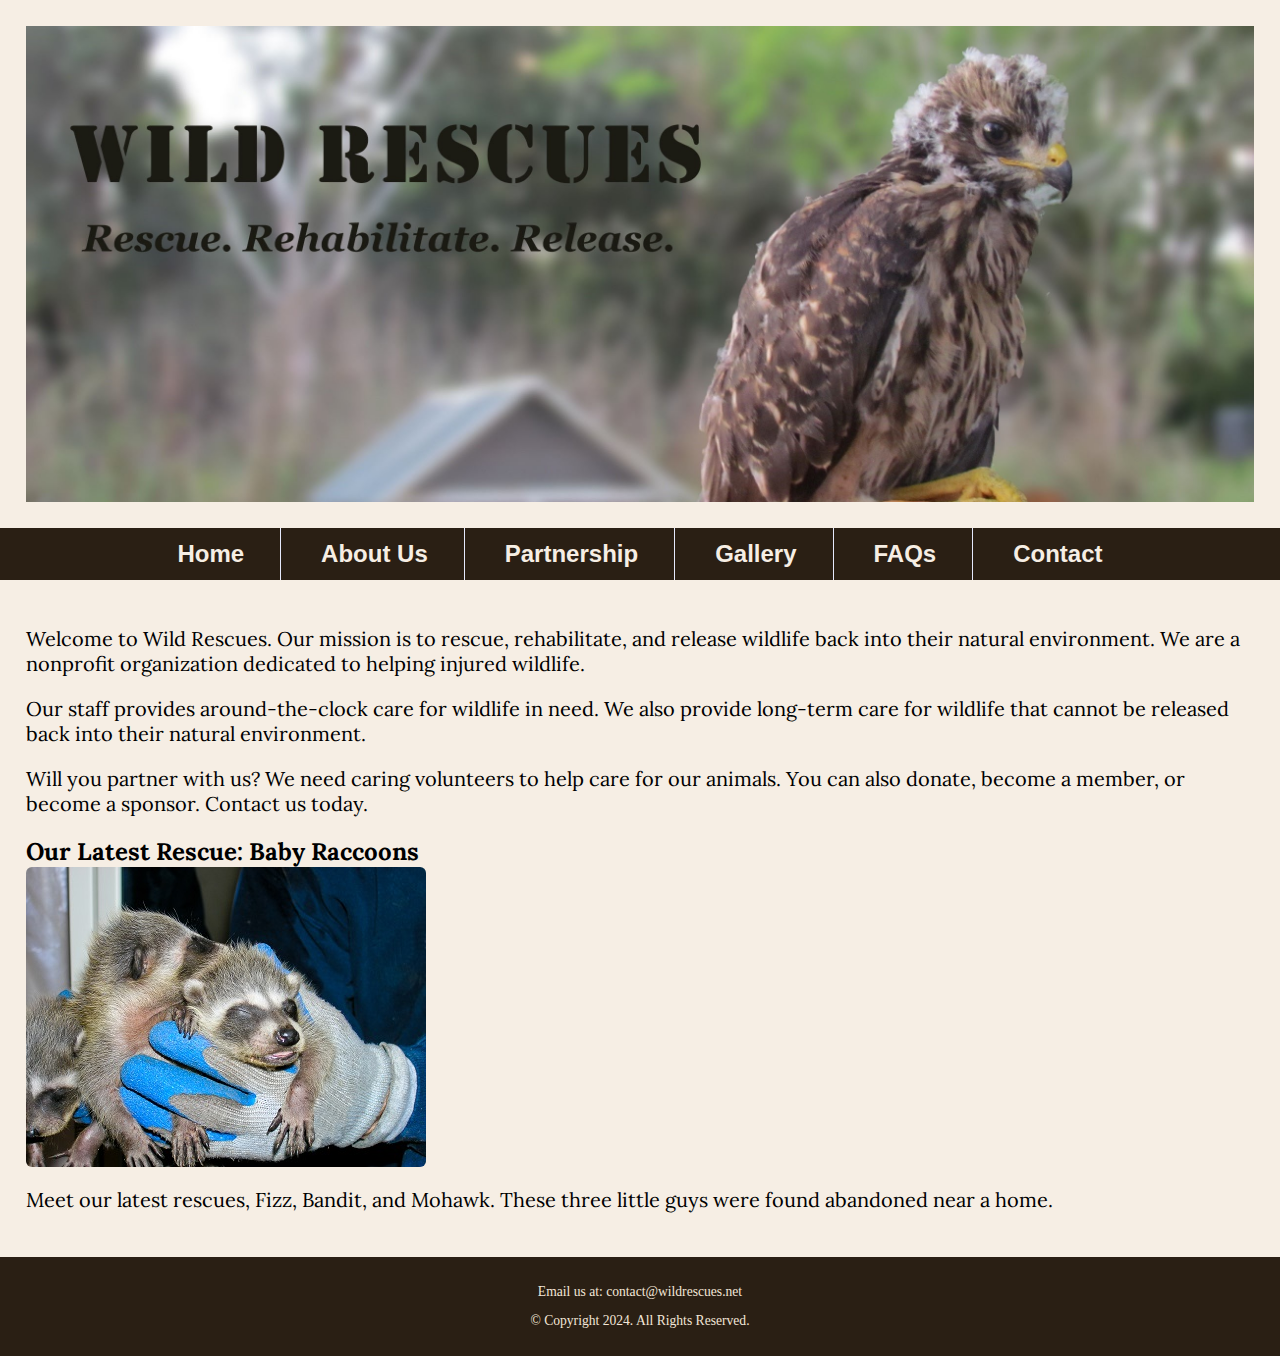
<file: index.html>
<!DOCTYPE html>
<!-- 	
	Student Name: Sergey Agaronov
	File Name: index.html
	Date: 10/14/2024
-->

<html lang="en">
<head>
	<title>Wildlife Rescue</title>
	<meta charset="utf-8">
	<link rel="stylesheet" href="css/styles.css">
	<meta name="viewport" content="width=device-width, initial-scale=1.0">
	<link href="https://fonts.googleapis.com/css?family=Emblema+One|Lora&display=swap" rel="stylesheet">
	<link rel="shortcut icon" href="images/favicon.ico">
	<link rel="icon" type="image/png" sizes="32x32" href="images/favicon-32.png">
	<link rel="apple-touch-icon" sizes="180x180" href="images/apple-touch-icon.png">
	<link rel="icon" sizes="192x192" href="images/android-chrome-192.png">
</head>

<body>
 <div class="wrapper">
  <header>
	<div class="tab-desk">
	  <a href="index.html"><img src="images/baby-hawk.jpg" alt="rescued baby hawk"></a>
	</div>
    
	<div class="mobile">
	  <h1>&#128062; Wildlife Rescue</h1>
	  <h3>Rescue. Rehabilitate. Release.</h3>
	</div>
  </header>
		
  <nav>
	<ul>
	  <li><a href="index.html">Home</a></li> 
	  <li><a href="about.html">About Us</a></li> 
	  <li><a href="partnership.html">Partnership</a></li>
	  <li><a href="gallery.html">Gallery</a></li>
	  <li><a href="faqs.html">FAQs</a></li>
	  <li><a href="contact.html">Contact</a></li>
	</ul>
  </nav>
	
  <main>
	<div id="Welcome">
	  <p>Welcome to Wild Rescues. Our mission is to rescue, rehabilitate, and release wildlife back into their natural environment. We are a nonprofit organization dedicated to helping injured wildlife.</p>
	  <p>Our staff provides around-the-clock care for wildlife in need. We also provide long-term care for wildlife that cannot be released back into their natural environment.</p>
	  <p>Will you partner with us? We need caring volunteers to help care for our animals. You can also donate, become a member, or become a sponsor. Contact us today.</p>
	</div>

	<div id="Latest">
	  <h2>Our Latest Rescue: Baby Raccoons</h2>
	  <img src="images/baby-raccoons.jpg" alt="hands holding three baby raccoons" class="round">
	  <p>Meet our latest rescues, Fizz, Bandit, and Mohawk. These three little guys were found abandoned near a home.</p>
	</div>
  </main>
	
  <footer>
	<p>Email us at: <a href="mailto:contact@wildrescues.net">contact@wildrescues.net</a></p>
	<p>&copy; Copyright 2024. All Rights Reserved.</p>
  </footer>
 </div>
</body>
</html>
</file>
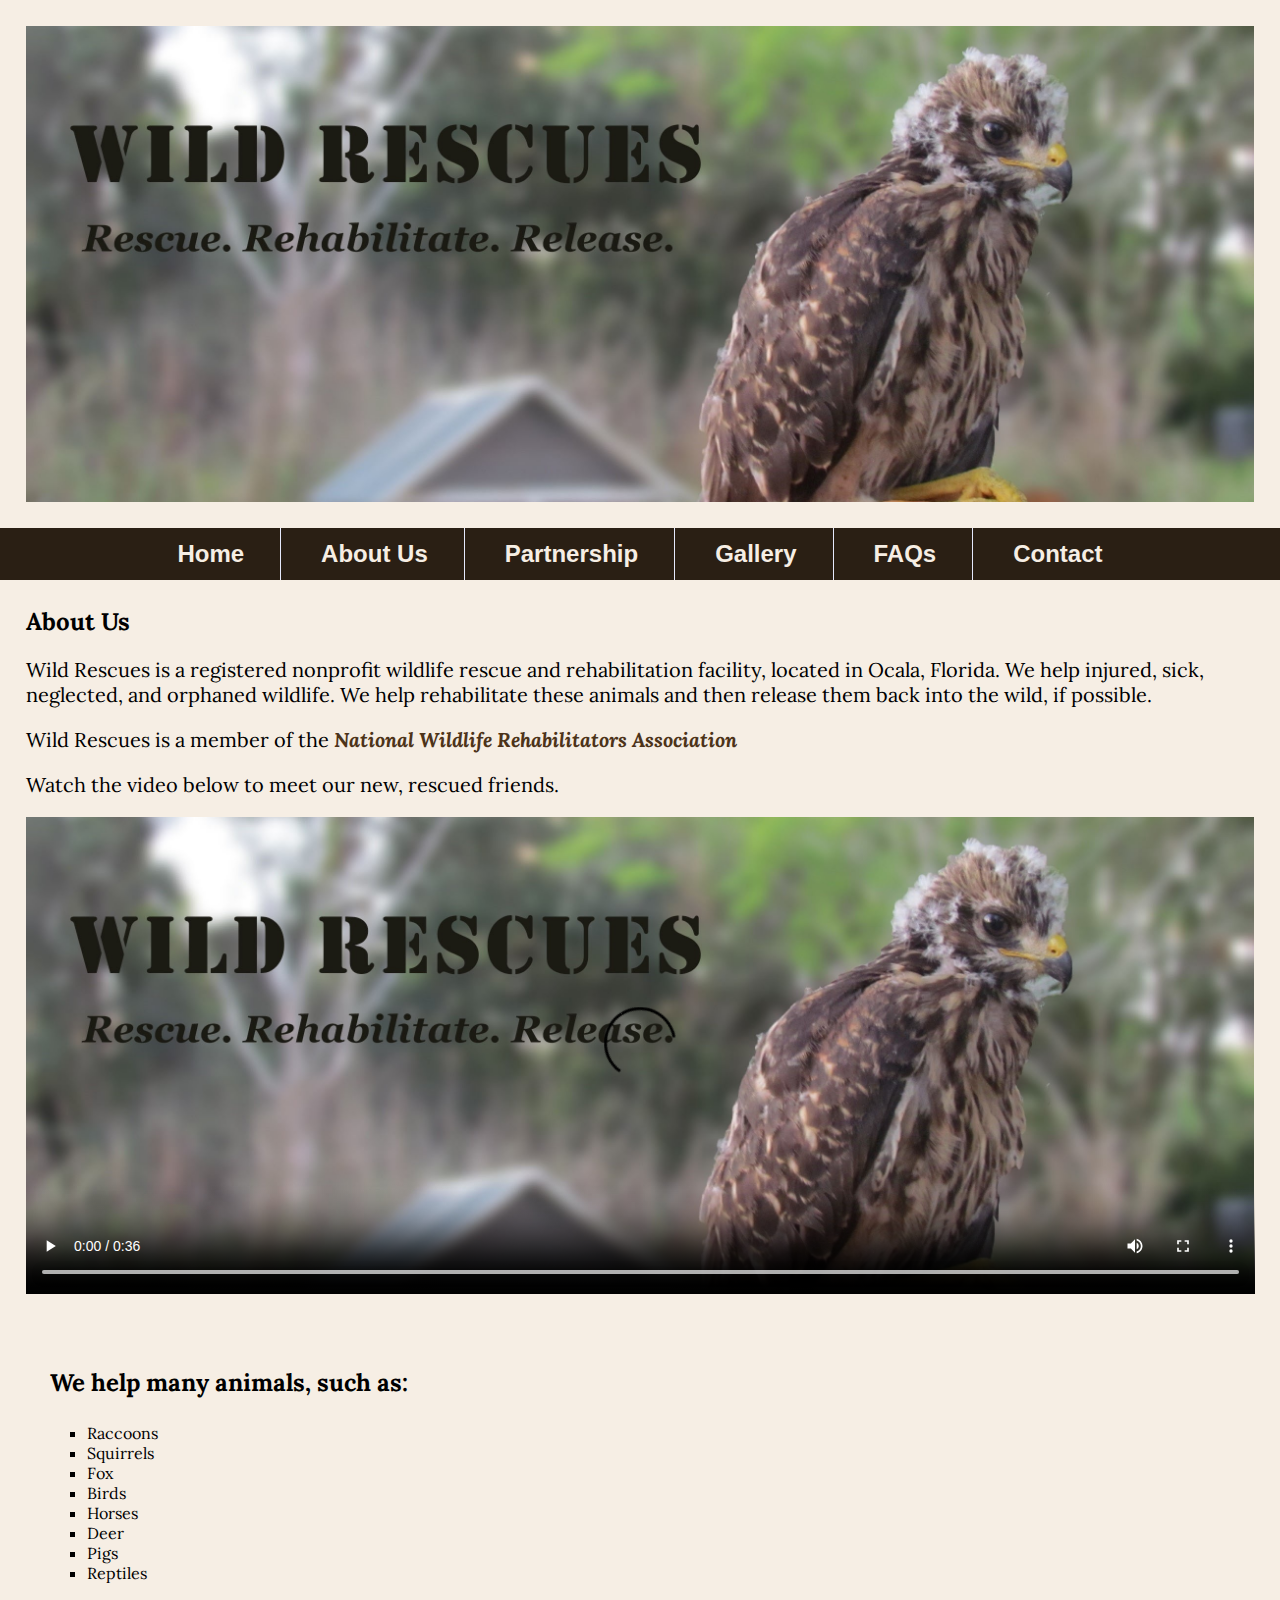
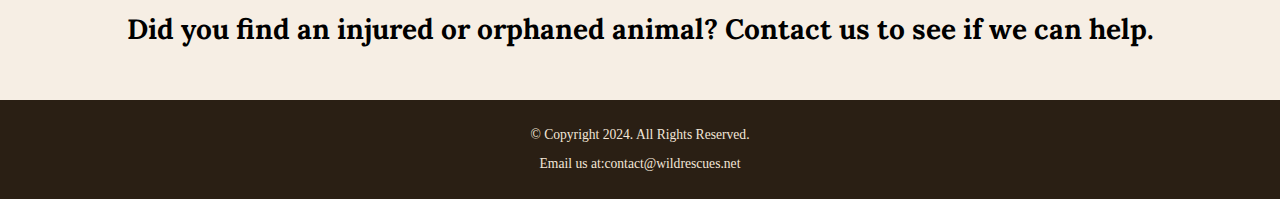
<file: about.html>
<!DOCTYPE html>
<!-- 	
	Student Name: Sergey Agaronov
	File Name: about.html
	Date: 10/14/2024
-->

<html lang="en">
<head>
	<title>About Us</title>
	<meta charset="utf-8">
	<link rel="stylesheet" href="css/styles.css">
	<meta name="viewport" content="width=device-width, initial-scale=1.0">
	<link href="https://fonts.googleapis.com/css?family=Emblema+One|Lora&display=swap" rel="stylesheet">
	<link rel="shortcut icon" href="images/favicon.ico">
	<link rel="icon" type="image/png" sizes="32x32" href="images/favicon-32.png">
	<link rel="apple-touch-icon" sizes="180x180" href="images/apple-touch-icon.png">
	<link rel="icon" sizes="192x192" href="images/android-chrome-192.png">
</head>

<body>
 <div class="wrapper">
  <header>
	<div class="tab-desk">
	  <a href="index.html"><img src="images/baby-hawk.jpg" alt="rescued baby hawk"></a>
	</div>

	<div class="mobile">
	  <h1>&#128062; Wildlife Rescue</h1>
	  <h3>Rescue. Rehabilitate. Release.</h3>
	</div>
  </header>

  <nav>
	<ul>
	  <li><a href="index.html">Home</a></li>
          <li><a href="about.html">About Us</a></li>
          <li><a href="partnership.html">Partnership</a></li>
          <li><a href="gallery.html">Gallery</a></li>
          <li><a href="faqs.html">FAQs</a></li>
          <li><a href="contact.html">Contact</a></li>
	</ul>
  </nav>

  <main>
	<div id="info">
	  <h2>About Us</h2>

	  <p>Wild Rescues is a registered nonprofit wildlife rescue and rehabilitation facility, located in Ocala, Florida. We help injured, sick, neglected, and orphaned wildlife. We help rehabilitate these animals and then release them back into the wild, if possible.</p>

	  <p>Wild Rescues is a member of the <a class="link" href="https://www.nwrawildlife.org/" target="_blank">National Wildlife Rehabilitators Association</a></p>

	  <p>Watch the video below to meet our new, rescued friends.</p>
	  
	  <video controls poster="images/baby-hawk.jpg">
	    <source src="media/wildrescues.mp4" type="video/mp4">
		<source src="media/wildrescues.webm" type="video/wbem">
		<p>Your browser does not support the video element.</p>
		<track src="media/captions.vtt" kind="captions" srclang="en" label="Captions" default>
		<track src="media/descriptions.vtt" kind="descriptions" srclang="en" label="English">
	  </video>



	  <h3>We help many animals, such as:</h3>

	  <ul>
		<li>Raccoons</li>
		<li>Squirrels</li>
		<li>Fox</li>
		<li>Birds</li>
		<li>Horses</li>
		<li>Deer</li>
		<li>Pigs</li>
		<li>Reptiles</li>
          </ul>

          <p class="action">Did you find an injured or orphaned animal? Contact us to see if we can help.</p>

	</div>
  </main>

  <footer>
	<p>&copy; Copyright 2024. All Rights Reserved.</p>
	<p>Email us at:<a href="mailto:contact@wildrescues.net">contact@wildrescues.net</a></p>
  </footer>
  
 </div>
</body>
</html>
</file>
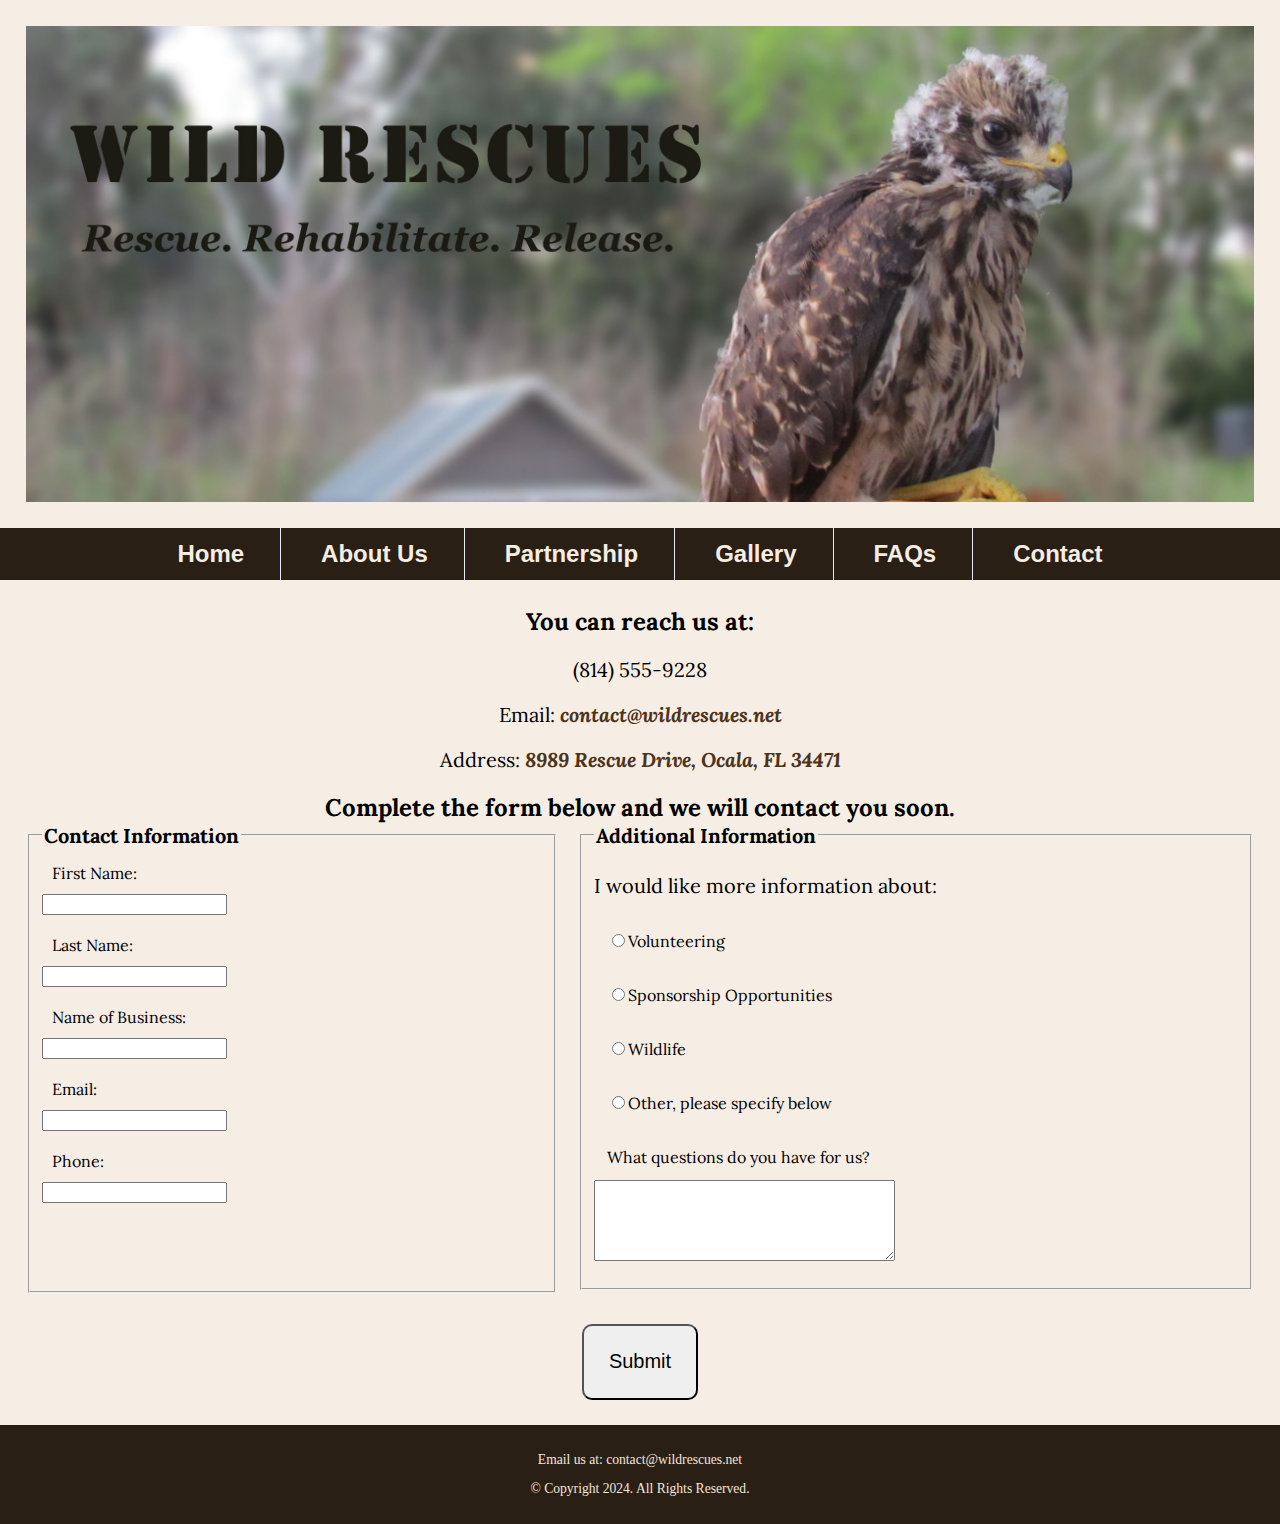
<file: contact.html>
<!DOCTYPE html>
<!--
	Student Name: Sergey Agaronov
	File Name: gallery.html
	Date: 10/14/2024
-->

<html lang="en">
<head>
  <title>Contact</title>
  <meta charset="utf-8">
  <link rel="stylesheet" href="css/styles.css">
  <meta name="viewport" content="width=device-width, initial-scale=1.0"/>
  <link href="https://fonts.googleapis.com/css?family=Emblema+One|Lora&display=swap" rel="stylesheet">
  <link rel="shortcut icon" href="images/favicon.ico">
  <link rel="icon" type="image/png" sizes="32x32" href="images/favicon-32.png">
  <link rel="apple-touch-icon" sizes="180x180" href="images/apple-touch-icon.png">
  <link rel="icon" sizes="192x192" href="images/android-chrome-192.png">
</head>

<body>
 <div class="wrapper">
  <header>
	<div class="tab-desk">
	  <a href="index.html"><img src="images/baby-hawk.jpg" alt="rescued baby hawk"></a>
	</div>
		  
	<div class="mobile">
	  <h1>Wildlife Rescue</h1>
	  <h3>Rescue. Rehabilitate. Release.</h3>
	</div>
  </header>

  <nav>
	<ul>
	  <li><a href="index.html">Home</a></li> 
	  <li><a href="about.html">About Us</a></li> 
	  <li><a href="partnership.html">Partnership</a></li>
	  <li><a href="gallery.html">Gallery</a></li>
	  <li><a href="faqs.html">FAQs</a></li>
	  <li><a href="contact.html">Contact</a></li>
	</ul>
  </nav>
	
  <main>
	<div id="contact">
	  <h2>You can reach us at:</h2>
	  <p class="tel-link round mobile"><a href="tel:+18145558989">(814) 555-8989</a></p>
	  <p class="tab-desk">(814) 555-9228<p>
	  <p>Email: <a class="link" href="mailto:contact@wildrescues.net">contact@wildrescues.net</a></p>
	  <p>Address: <a class="link" href="https://maps.app.goo.gl/fVABGN7aEsGtodi19" target="_blank">8989 Rescue Drive, Ocala, FL 34471</a></p>
	</div>
    <div id="form">
      <h2>Complete the form below and we will contact you soon.</h2>
      <form class="form-grid"> <!-- Start Form -->
	    <fieldset>
		  <legend>Contact Information</legend>
		  <label for="fName">First Name:</label>
		  <input type="text" id="fName" name="fName" required>
		  
		  <label for="lName">Last Name:</label>
		  <input type="text" id="lName" name="lName" required>
		  
		  <label for="bName">Name of Business:</label>
		  <input type="text" id="bName" name="bName" required>
		  
		  <label for="email">Email:</label>
		  <input type="email" id="email" name="email" required>
		  
		  <label for="phone">Phone:</label>
		  <input type="tel" id="phone" name="phone" required>
		  
		</fieldset>
		
	    <fieldset>
		  <legend>Additional Information</legend>
		  <p>I would like more information about:</p>
		  <label for="vol"><input type="radio" id="vol" name="info" value="Volunteering">Volunteering</label>
		  <label for="sponsor"><input type="radio" name="info" id="sponsor" value="Sponsorship Opportunities">Sponsorship Opportunities</label>
		  <label for="wild"><input type="radio" id="wild" name="info" value="Wildlife">Wildlife</label>
		  <label for="other"><input type="radio" id="other" name="info" value="Other, please specify below">Other, please specify below</label>
		  <label for="questions">What questions do you have for us?</label>
		  <textarea name="questions" id="questions" rows="5" cols="35"></textarea>
		  
		</fieldset>
		
		<input type="submit" id="submit" value="Submit" class="btn">
        
      </form>
    </div>
  </main>
	
  <footer>
	<p>Email us at: <a href="mailto:contact@wildrescues.net">contact@wildrescues.net</a></p>
	<p>&copy; Copyright 2024. All Rights Reserved.</p>
  </footer>
 </div>	
</body>
</html>
</file>
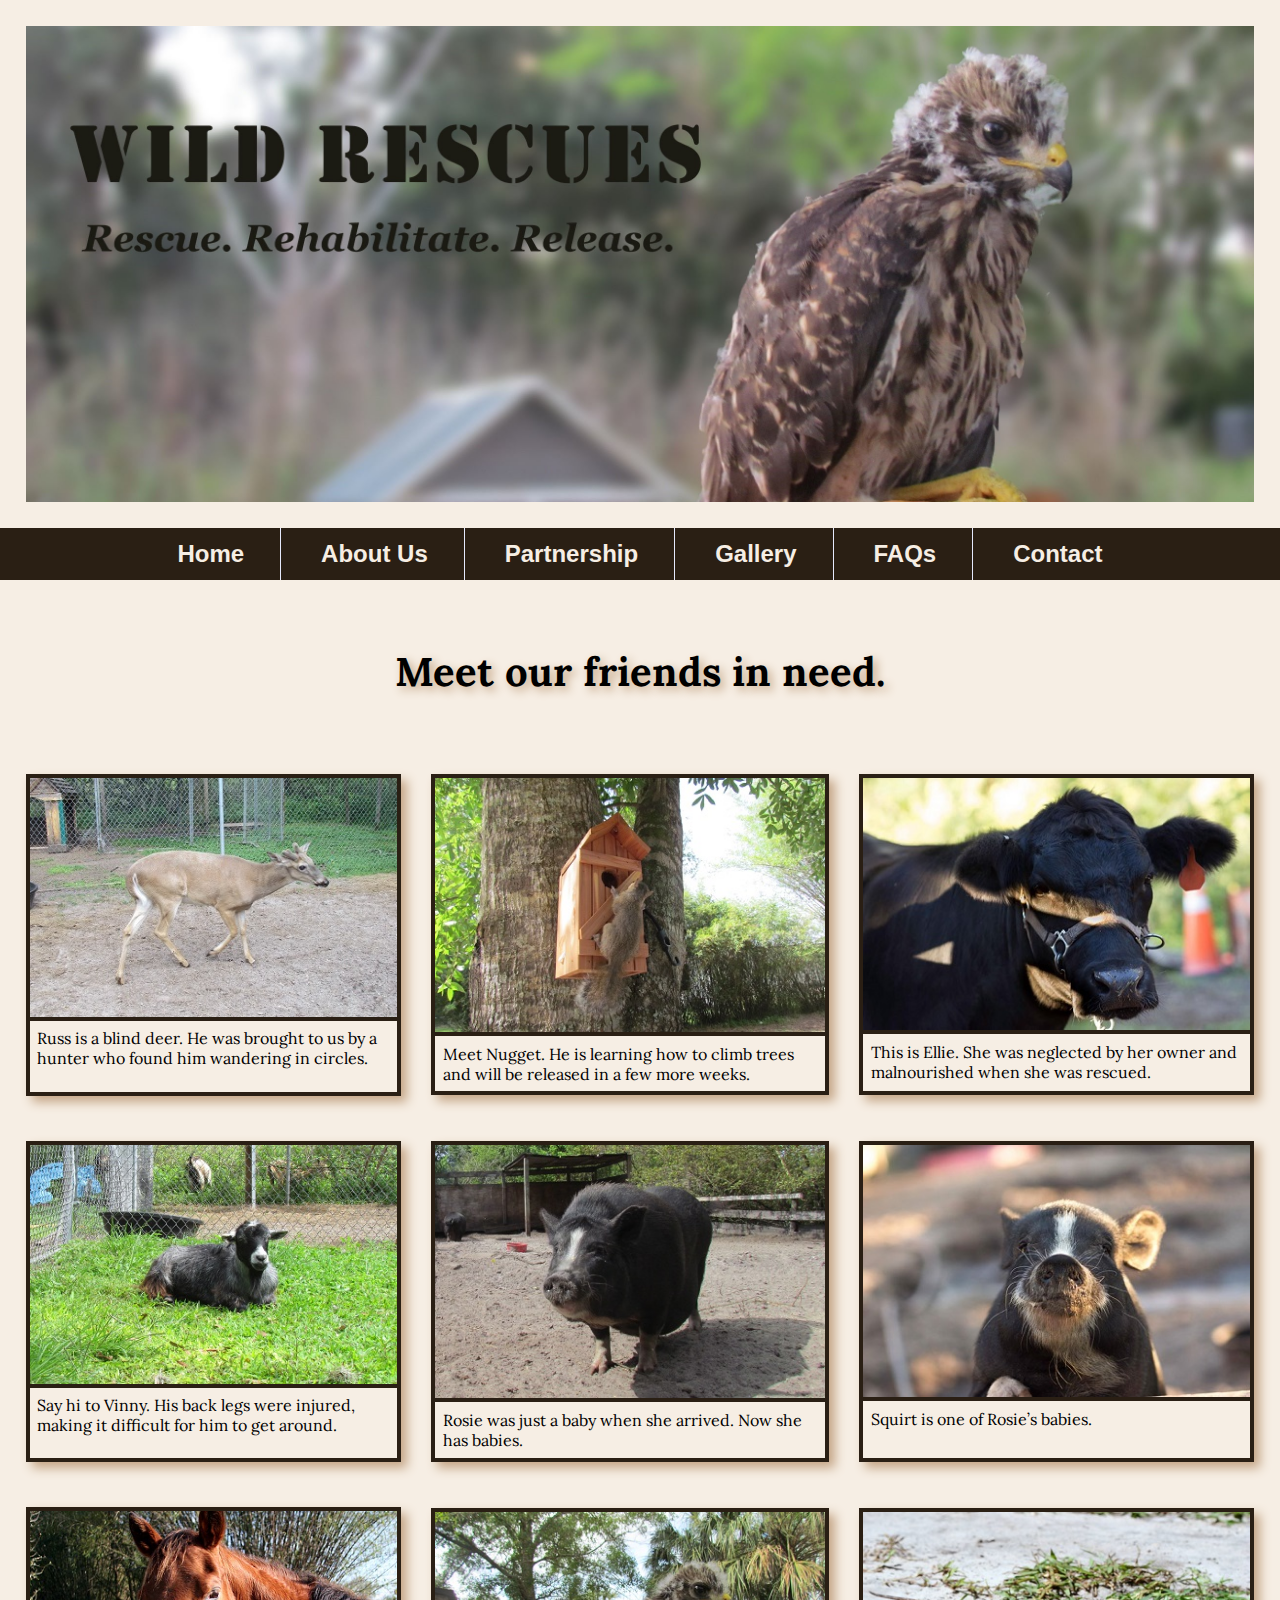
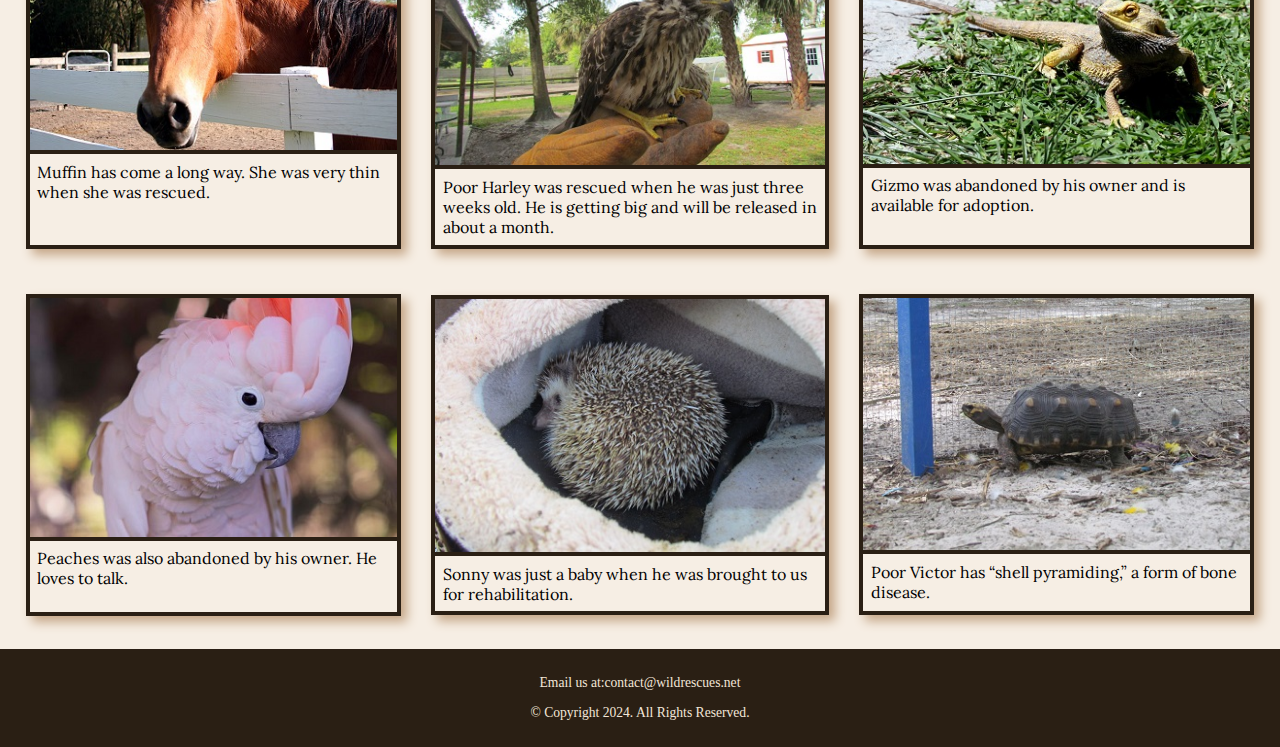
<file: gallery.html>
<!DOCTYPE html>
<!--
	Student Name: Sergey Agaronov
	File Name: gallery.html
	Date: 10/14/2024
-->

<html lang="en">
<head>
	<title>Wildlife Rescue</title>
	<meta charset="utf-8">
	<link rel="stylesheet" href="css/styles.css">
	<meta name="viewport" content="width=device-width, initial-scale=1.0">
	<link href="https://fonts.googleapis.com/css?family=Emblema+One|Lora&display=swap" rel="stylesheet">
	<link rel="shortcut icon" href="images/favicon.ico">
	<link rel="icon" type="image/png" sizes="32x32" href="images/favicon-32.png">
	<link rel="apple-touch-icon" sizes="180x180" href="images/apple-touch-icon.png">
	<link rel="icon" sizes="192x192" href="images/android-chrome-192.png">
</head>

<body>
 <div class="wrapper">
  <header>
	<div class="tab-desk">
      <a href="index.html"><img src="images/baby-hawk.jpg" alt="rescued baby hawk"></a>
	</div>

	<div class="mobile">
 	  <h1>&#128062; Wildlife Rescue</h1>
	  <h3>Rescue. Rehabilitate. Release.</h3>
	</div>
  </header>

  <nav>
      <ul>
        <li><a href="index.html">Home</a></li>
        <li><a href="about.html">About Us</a></li>
        <li><a href="partnership.html">Partnership</a></li>
        <li><a href="gallery.html">Gallery</a></li>
        <li><a href="faqs.html">FAQs</a></li>
        <li><a href="contact.html">Contact</a></li>
      </ul>
  </nav>

  <main class="grid">
    <aside>
	  <p>Meet our friends in need.</p>
	</aside>
	
	<figure><!--Figure Element 1 -->
	  <img src="images/blind-deer.jpg" alt="blind-deer">
	  <figcaption>Russ is a blind deer. He was brought to us by a hunter who found him wandering in circles.</figcaption>
	</figure>
	
	<figure><!--Figure Element 2 -->
	  <img src="images/baby-squirrel.jpg" alt="baby squirrel on a tree house">
	  <figcaption> Meet Nugget. He is learning how to climb trees and will be released in a few more weeks.</figcaption>
	</figure>
	
	<figure><!--Figure Element 3 -->
	  <img src="images/cow.jpg" alt="face of a cow">
	  <figcaption>This is Ellie. She was neglected by her owner and malnourished when she was rescued.</figcaption>
	</figure>

	<figure><!--Figure Element 4 -->
	  <img src="images/goat.jpg" alt="goat laying in the grass">
	  <figcaption>Say hi to Vinny. His back legs were injured, making it difficult for him to get around.</figcaption>
	</figure>
	
	<figure><!--Figure Element 5 -->
	  <img src="images/pig.jpg" alt="pig standing">
	  <figcaption>Rosie was just a baby when she arrived. Now she has babies.</figcaption>
	</figure>
	
	<figure><!--Figure Element 6 -->
	  <img src="images/baby-pig.jpg" alt="baby pig">
	  <figcaption>Squirt is one of Rosie’s babies.</figcaption>
	</figure>
	
	<figure><!--Figure Element 7 -->
	  <img src="images/horse.jpg" alt="face of a horse">
	  <figcaption>Muffin has come a long way. She was very thin when she was rescued.</figcaption>
	</figure>
		
	<figure><!--Figure Element 8 -->
	  <img src="images/hawk.jpg" alt="baby hawk">
	  <figcaption>Poor Harley was rescued when he was just three weeks old. He is getting big and will be released in about a month.</figcaption>
	</figure>
	
	<figure><!--Figure Element 9 -->
	  <img src="images/bearded-dragon.jpg" alt="bearded dragon">
	  <figcaption>Gizmo was abandoned by his owner and is available for adoption.</figcaption>
	</figure>
			
	<figure><!--Figure Element 10 -->
	  <img src="images/bird.jpg" alt="cockatoo">
	  <figcaption>Peaches was also abandoned by his owner. He loves to talk.</figcaption>
	</figure>
		
	<figure><!--Figure Element 11 -->
	  <img src="images/hedgehog.jpg" alt="hedgehog">
	  <figcaption>Sonny was just a baby when he was brought to us for rehabilitation.</figcaption>
	</figure>
		
	<figure><!--Figure Element 12 -->
	  <img src="images/tortoise-pyramid.jpg" alt="tortoise with shell pyramiding">
	  <figcaption>Poor Victor has “shell pyramiding,” a form of bone disease.</figcaption>
	</figure>
				
  </main>

  <footer>
	  <p>Email us at:<a href="mailto:contact@wildrescues.net">contact@wildrescues.net</a></p>
	  <p>&copy; Copyright 2024. All Rights Reserved.</p>
  </footer>
 <div>
</body>
</html>
</file>
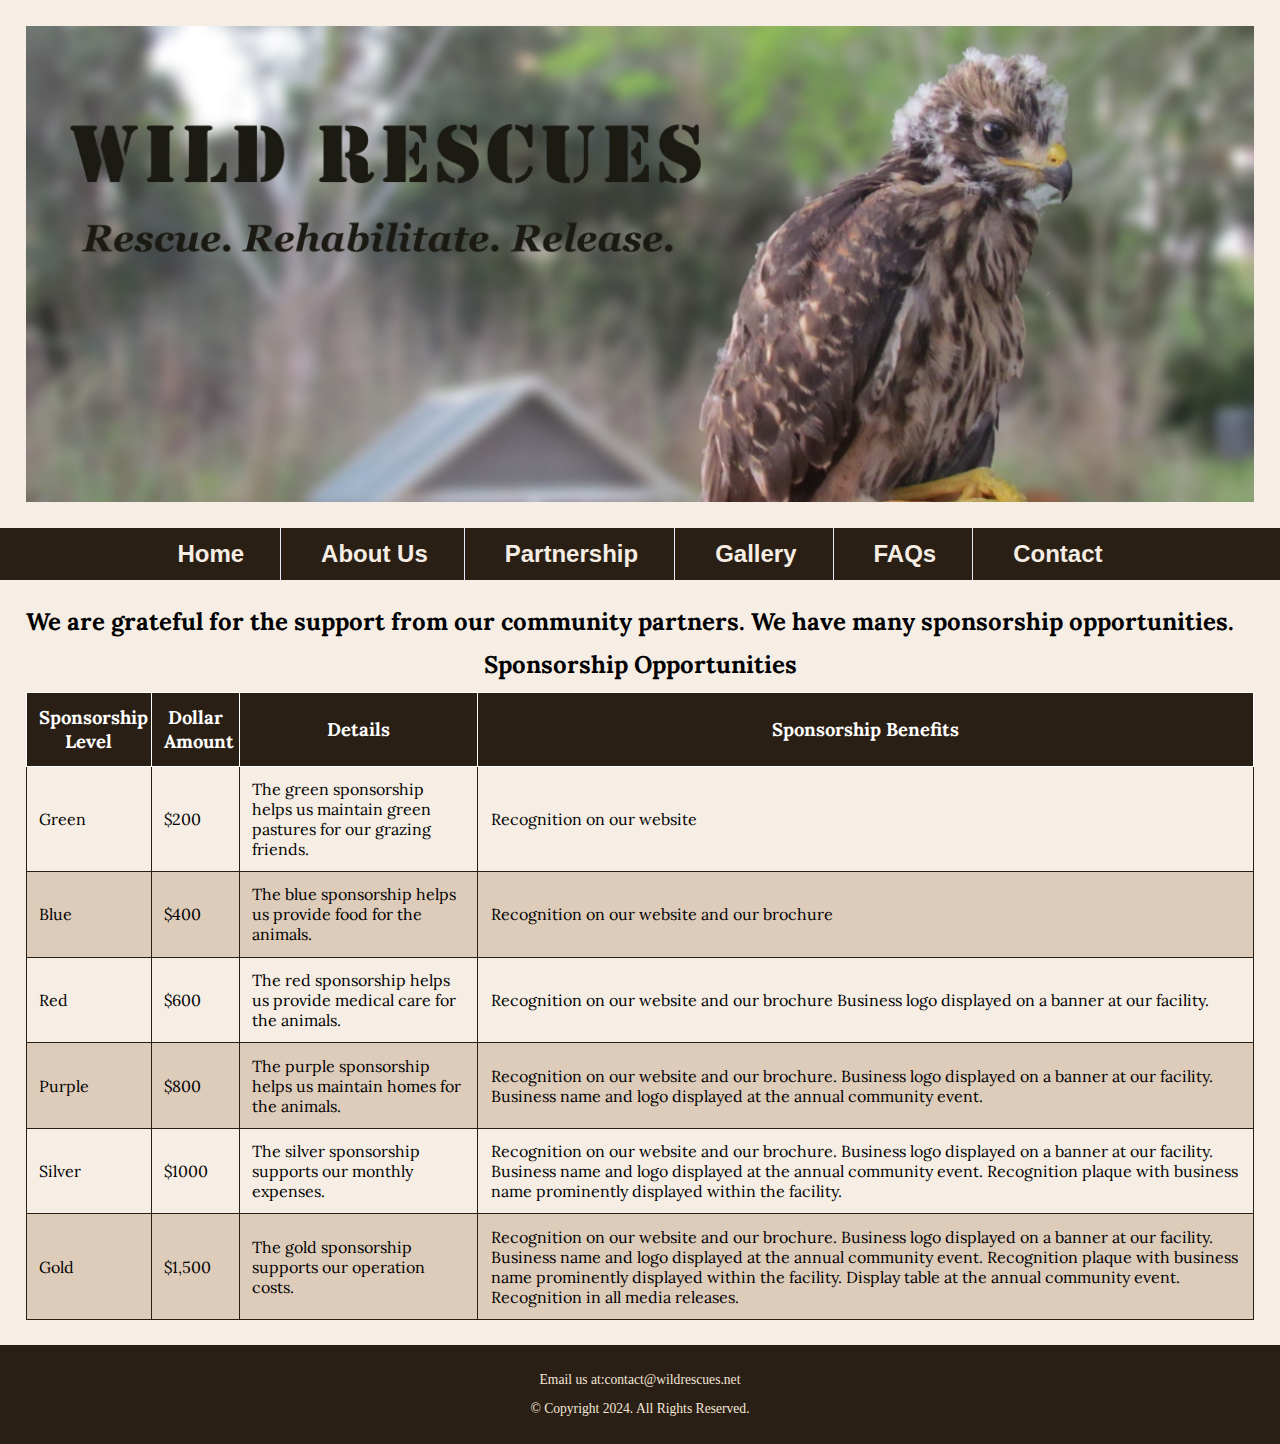
<file: partnership.html>
<!DOCTYPE html>
<!--
	Student Name: Sergey Agaronov
	File Name: gallery.html
	Date: 10/14/2024
-->

<html lang="en">
<head>
	<title>Wildlife Rescue</title>
	<meta charset="utf-8">
	<link rel="stylesheet" href="css/styles.css">
	<meta name="viewport" content="width=device-width, initial-scale=1.0">
	<link href="https://fonts.googleapis.com/css?family=Emblema+One|Lora&display=swap" rel="stylesheet">
	<link rel="shortcut icon" href="images/favicon.ico">
	<link rel="icon" type="image/png" sizes="32x32" href="images/favicon-32.png">
	<link rel="apple-touch-icon" sizes="180x180" href="images/apple-touch-icon.png">
	<link rel="icon" sizes="192x192" href="images/android-chrome-192.png">
</head>

<body>
  <header>
	<div class="tab-desk">
          <a href="index.html"><img src="images/baby-hawk.jpg" alt="rescued baby hawk"></a>
	</div>

	<div class="mobile">
 	  <h1>&#128062; Wildlife Rescue</h1>
	  <h3>Rescue. Rehabilitate. Release.</h3>
	</div>
  </header>

  <nav>
      <ul>
        <li><a href="index.html">Home</a></li>
        <li><a href="about.html">About Us</a></li>
        <li><a href="partnership.html">Partnership</a></li>
        <li><a href="gallery.html">Gallery</a></li>
        <li><a href="faqs.html">FAQs</a></li>
        <li><a href="contact.html">Contact</a></li>
      </ul>
  </nav>

  <main>
    
    <h2>We are grateful for the support from our community partners. We have many sponsorship opportunities.</h2>
    
    <div class="mobile-tablet">
	  <h3>Sponsorship Levels</h3>
	  <p>Green: $200</p>
	  <p>Blue: $400</p>
	  <p>Red: $600</p>
	  <p>Purple: $800</p>
	  <p>Silver: $1,000</p>
	  <p>Gold: $1,500</p>
	  <p>Each sponsorship supports our animals and operations. Business recognition is given at every sponsorship level. Contact us today to become a sponsor.</p>
    </div>
    
    <div id="partner" class="desktop">
      <table><!-- Start Table -->
        <caption>Sponsorship Opportunities</caption> 
        <tr><!-- Row 1 -->
          <th>Sponsorship Level</th>
          <th>Dollar Amount</th>
          <th>Details</th>
          <th>Sponsorship Benefits</th>
        </tr>

        <tr><!-- Row 2 -->
          <td>Green</td>
          <td>$200</td>
          <td>The green sponsorship helps us maintain green pastures for our grazing friends.</td>
          <td>Recognition on our website</td>
        </tr>
      
        <tr><!-- Row 3 -->
          <td>Blue</td>
          <td>$400</td>
          <td>The blue sponsorship helps us provide food for the animals.</td>
          <td>Recognition on our website and our brochure</td>
        </tr>
        
        <tr><!-- Row 4 -->
          <td>Red</td>
          <td>$600</td>
          <td>The red sponsorship helps us provide medical care for the animals.</td>
          <td>Recognition on our website and our brochure Business logo displayed on a banner at our facility.</td>
        </tr>
      
        <tr><!-- Row 5 -->
          <td>Purple</td>
          <td>$800</td>
          <td>The purple sponsorship helps us maintain homes for the animals.</td>
          <td>Recognition on our website and our brochure. Business logo displayed on a banner at our facility. Business name and logo displayed at the annual community event.</td>
        </tr>
		
        <tr><!-- Row 6 -->
          <td>Silver</td>
          <td>$1000</td>
          <td>The silver sponsorship supports our monthly expenses.</td>
          <td>Recognition on our website and our brochure. Business logo displayed on a banner at our facility. Business name and logo displayed at the annual community event. Recognition plaque with business name prominently displayed within the facility.</td>
        </tr>
        
        <tr><!-- Row 7 -->
          <td>Gold</td>
          <td>$1,500</td>
          <td>The gold sponsorship supports our operation costs.</td>
          <td>Recognition on our website and our brochure. Business logo displayed on a banner at our facility. Business name and logo displayed at the annual community event. Recognition plaque with business name prominently displayed within the facility. Display table at the annual community event. Recognition in all media releases.</td>
        </tr>
        
      </table><!-- End Table -->
	  
    </div>
    
  </main>

  <footer>
	  <p>Email us at:<a href="mailto:contact@wildrescues.net">contact@wildrescues.net</a></p>
	  <p>&copy; Copyright 2024. All Rights Reserved.</p>
  </footer>

</body>
</html>
</file>
<file: css/styles.css>
/*  
  Student Name: Sergey Agaronov 
  File Name: styles.css
  Date: 10/14/2024
*/

/* CSS Reset */
body, header, nav, main, footer, img, h1, h2, h3, ul, aside, figure, figcaption, form, video {
	margin: 0;
	padding: 0;
	border: 0;
}

/* Style rules for body and images */
body {
	background-color: #f6eee4;
} 

img, video {
	max-width: 100%; 
	display: block;
}

/* Style rules for captions */
/* Basic Style */
video::cue {
    font-family: Arial, sans-serif;
    font-size: 24px;
    color: white;
    background-color: rgba(0, 0, 0, 0.7);
    opacity: 0.5;
    padding: 5px;
}

/* Bold and Highlighted */
video::cue(.bold) {
    font-family: Helvetica, bold;
    font-size: 28px;
    color: yellow;
    background-color: rgba(0, 0, 128, 0.7);
    text-shadow: 2px 2px 4px black;
}

/* Creative Style */
video::cue(.creative) {
    font-family: "Comic Sans MS";
    font-size: 26px;
    color: green;
    background-color: lightgray;
    border-radius: 10px;
    outline: 2px solid white;
}

/* Minimalist Design */
video::cue(.minimalist) {
    font-family: Roboto, sans-serif;
    font-size: 20px;
    color: lightgray;
}

/* Style rules for mobile viewport */


/* Style rules to show mobile class and hide tab-desk class */
.mobile, .mobile-tablet {
	display: block;
}

.tab-desk, .desktop {
	display: none;
}

/* Style rules for header area */ 
.mobile h1 {
	padding: 2%;
	text-align: center;
	font-size: 2.5em;
	font-family: 'Emblema One', sans-serif;
}

.mobile h3 {
	padding: 2%;
	text-align: center;
	font-size: 1.5em;
	font-family: 'Lora', sans-serif;
}


/* Style rules for navigation area */
nav {
	background-color: #2a1f14;
}

nav ul {
	list-style-type: none;
	text-align: center;
}

nav li {
	display: block;
	border-top: 0.5px solid #f6eee4;
	font-size: 1.5em;
	font-family: Geneva, Arial, sans-serif;
	font-weight: bold;
}

nav li a {
	display: block;
	color: #f6eee4;
	padding: 0.5em 2em;
	text-decoration: none;
}

/* Style rules for main content */
main {
	padding: 2%;
	font-family: 'Lora', sans-serif;
}

main p {
	font-size: 1.25em;
}

main h3 {
	padding: 2%;
}

main ul {
	list-style-type: square;
}

/* Style rules for class and id selectors */
.link {
	color: #4d3319;
	text-decoration: none;
	font-style: italic;
	font-weight: bold;
}

.action {
	font-size: 1.75em;
	text-align: center;
	font-weight: bold;
}

.round {
	border-radius: 6px;
}

aside {
	text-align: center;
	font-size: 1.5em;
	font-weight: bold;
	text-shadow: 4px 4px 10px #c5a687;
}

figure {
	border: 4px solid #2a1f14;
	box-shadow: 6px 6px 10px #c5a687;
	max-width: 400px;
	margin: 2% auto;
}

figcaption {
	padding: 2%;
	border-top: 4px solid #2a1f14;
}

#info ul {
	margin-left: 10%;
}

#contact, #form h2 {
	text-align: center;
}

.tel-link {
	background-color: #2a1f14;
	padding: 2%;
	width: 80%;
	margin: 0 auto;
}

.tel-link a {
	color: #f6eee4;
	text-decoration: none;
	font-weight: bold;
}

/* Style rules for form elements */
fieldset, input, textarea {
	margin-bottom: 2%;
}

fieldset legend {
	font-weight: bold;
	font-size: 1.25em;
}

label {
	display: block;
	padding: 2%;
}

#submit {
	margin: 0 auto;
	display: block;
	padding: 2%;
	background-color: #78593a
	color: #f6eee4;
	font-size: 1.25em;
	border-radius: 10px;
}

/* Style rules for footer content */
footer {
	text-align: center;
	font-size: 0.85em;
	background-color: #2a1f14;
	color: #f3e6d8;
	padding: 1% 0%;
}

footer a {
	color: #f3e6d8;
	text-decoration: none;
}

/* @Media Query for Tablet Viewport */
@media screen and (min-width: 620px), print {

	/* Tablet Viewport: Show tab-desk class, hide mobile class */  
	.tab-desk {
	    display: block;
	} 

	.mobile {
	    display: none;  
	} 

	/* Tablet Viewport: Style rule for header content */     
	span.tab-desk {
	    display: inline;
	}

	/* Tablet Viewport: Style rules for nav area */

	nav li {
		border-top: none;
		display: inline-block;
		font-size: 1.25em;
		border-right: 1px solid #e5e9fc;
	}

	nav li:last-child {
		border-right: none;
	} 

	nav li a {
		padding: 0.25em 0.5em;
	}
	
	.grid {
		display: grid;
		grid-template-columns: auto auto;
		grid-gap: 10px;
	}
	
	aside {
		grid-column: 1 / span 2;
	}

    /* Tablet Viewport: Style rule for form element */
	form {
		width: 70%;
		margin: 0 auto;
	}

}

/* @Media Query for Desktop Viewport */
@media screen and (min-width: 1000px), print {
  
  /* Desktop Viewport: Show desktop class, hide mobile-tablet class. */
  .desktop {
	  display: block;
  }
  
  .mobile-tablet {
	    display: none;  
  } 
  
  video{
	  margin: 0 auto 4%;
  }
  
  /* Style rules for table */
  table {
    border: 1px solid #2a1f14;
    border-collapse: collapse;
    margin: 0 auto;
  }
  
  caption {
    font-size: 1.5em;
    font-weight: bold;
    padding: 1%;
  }
  
  th, td {
    border: 1px solid #2a1f14;
    padding: 1%;
  }
    
  th {
    border: 1px solid white;
    background-color: #2a1f14;
    color: #fff;
    font-size: 1.15em;
  }
  
  tr:nth-child(odd) {
    background-color: #deccba;
  }
  
  /* Desktop Viewport: Style rules for form elements */
  form {
	  width: auto;
  }
  
  .form-grid {
	  display: grid;
	  grid-template-columns: auto auto;
	  grid-gap: 20px;
  }
  
  .btn {
	  grid-column: 1 / span 2;
  }
  
  /* Desktop Viewport: Style rule for header.  */
  header {
    padding: 2%;
  }

  /* Desktop Viewport: Style rules for nav area */
  nav li {
	  font-size: 1.5em;
  }
  
  nav li a {
    padding: 0.5em 1.5em;

  }
  
  nav li a:hover {
    color: #2a1f14;
    background-color: #f6eee4;
	opacity: 0.5;
  }

  /* Desktop Viewport: Style rules for main content */
  #info ul {
	  margin-left: 5%;
  }

  main h3 {
	  font-size: 1.5em;
  }
  
  .grid {
	  grid-template-columns: auto auto auto;
	  grid-gap: 30px;
  }
  
  aside {
	  grid-column: 1 / span 3;
	  font-size: 2em;
  }

}

/*  @Media Query for Large Desktop Viewports*/
@media screen and (min-width: 1921px), print {
  body {
    background: linear-gradient(#f6eee4, #78593a);	
  }
  
  /* Style rule for the #wrapper selector */
  #wrapper {
    width: 1920px;
	margin: 0 auto;
  }
  
   main {
    background-color: #f6eee4;
    padding: 20px;
  }
  
   .grid {
	  grid-template-columns: auto auto auto auto;
	  grid-gap: 30px;
  }
  
    aside {
	  grid-column: 1 / span 4;
	  font-size: 3em;
  }
}
 
/* @Media Query for Print */
@media print {

	body {
	  background-color: #fff;
	  color: #000;
	}
}
</file>
